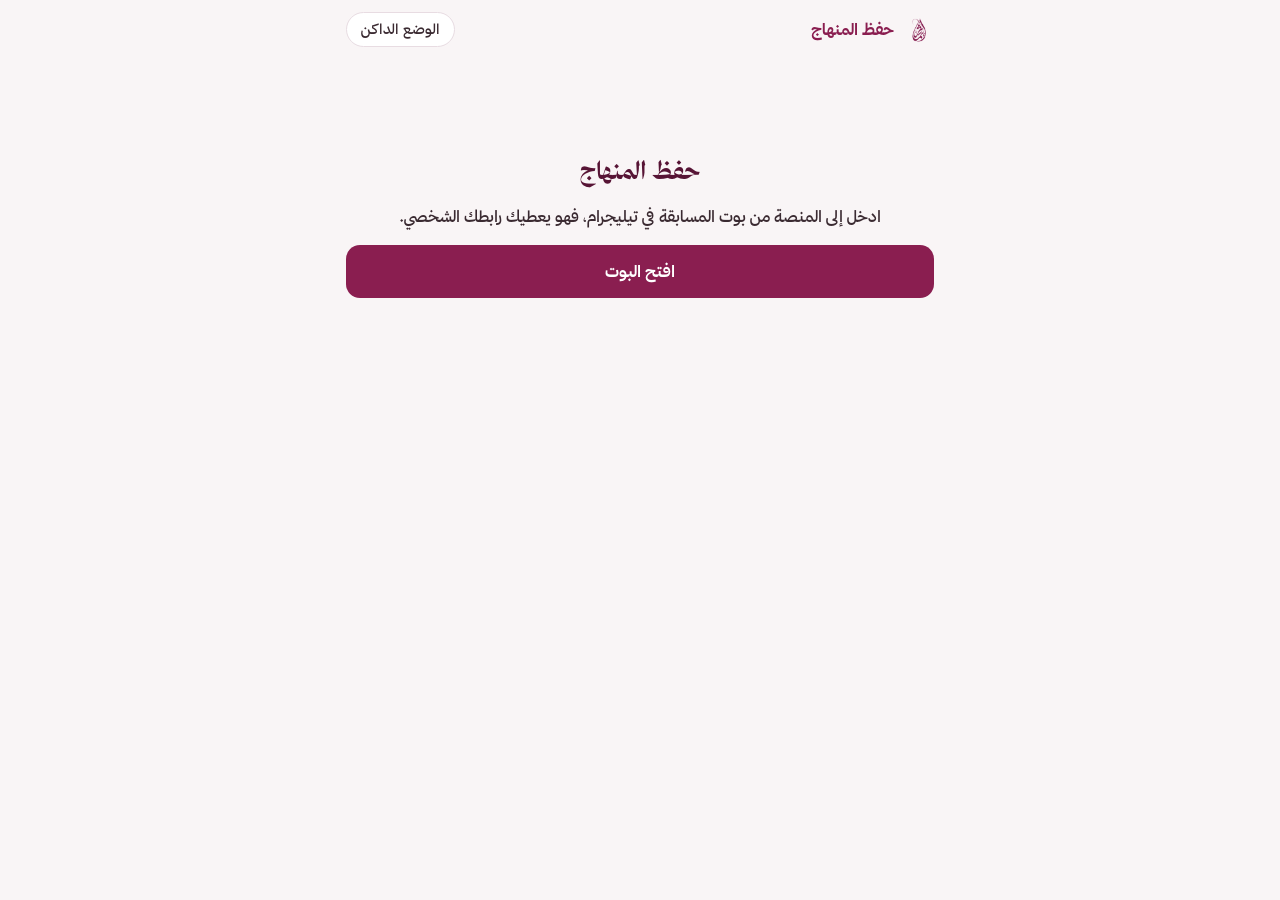
<file: index.html>
<!doctype html>
<html lang="ar" dir="rtl">
<head>
<meta charset="utf-8">
<meta name="viewport" content="width=device-width, initial-scale=1, viewport-fit=cover">
<title>حفظ المنهاج</title>
<meta name="theme-color" content="#8a1e50">
<meta name="description" content="منصة حفظ المنهاج لطلاب مسابقة حفظ المنهاج">
<link rel="manifest" href="manifest.webmanifest">
<link rel="icon" href="icons/icon-192.png">
<link rel="apple-touch-icon" href="icons/icon-192.png">
<link rel="stylesheet" href="app.css?v=20261120c">
<script>try{var t=localStorage.getItem('hm.theme');if(t)document.documentElement.setAttribute('data-theme',t);}catch(e){}</script>
<script defer src="https://telegram.org/js/telegram-web-app.js"></script>
</head>
<body>
<div id="app" class="app">
  <header class="top">
    <div class="brand"><img src="icons/icon-192.png" alt="" width="30" height="30"><span>حفظ المنهاج</span></div>
    <div class="top-actions">
      <button class="icon-btn" id="themeBtn" type="button" aria-label="تبديل الوضع الداكن والفاتح"></button>
    </div>
  </header>
  <div id="player" class="player" hidden></div>
  <main id="view" class="view" tabindex="-1"><p class="muted" style="text-align:center;padding-top:20vh">جارٍ التحميل…</p></main>
  <nav class="tabs" aria-label="الأقسام">
    <a href="#home" data-tab="home"><span class="ti">⌂</span>الرئيسية</a>
    <a href="#session" data-tab="session"><span class="ti">◉</span>جلسة اليوم</a>
    <a href="#review" data-tab="review"><span class="ti">↻</span>المراجعة</a>
    <a href="#stats" data-tab="stats"><span class="ti">▤</span>الإحصاءات</a>
  </nav>
</div>
<div id="sheet" class="sheet" hidden><div class="sheet-card" role="dialog" aria-modal="true"><div id="sheetBody"></div></div></div>
<div id="toast" class="toast" role="status" aria-live="polite" hidden></div>
<script defer src="config.js?v=20261120c"></script>
<script defer src="rules.js?v=20261120c"></script>
<script defer src="api.js?v=20261120c"></script>
<script defer src="app.js?v=20261120c"></script>
</body>
</html>
</file>
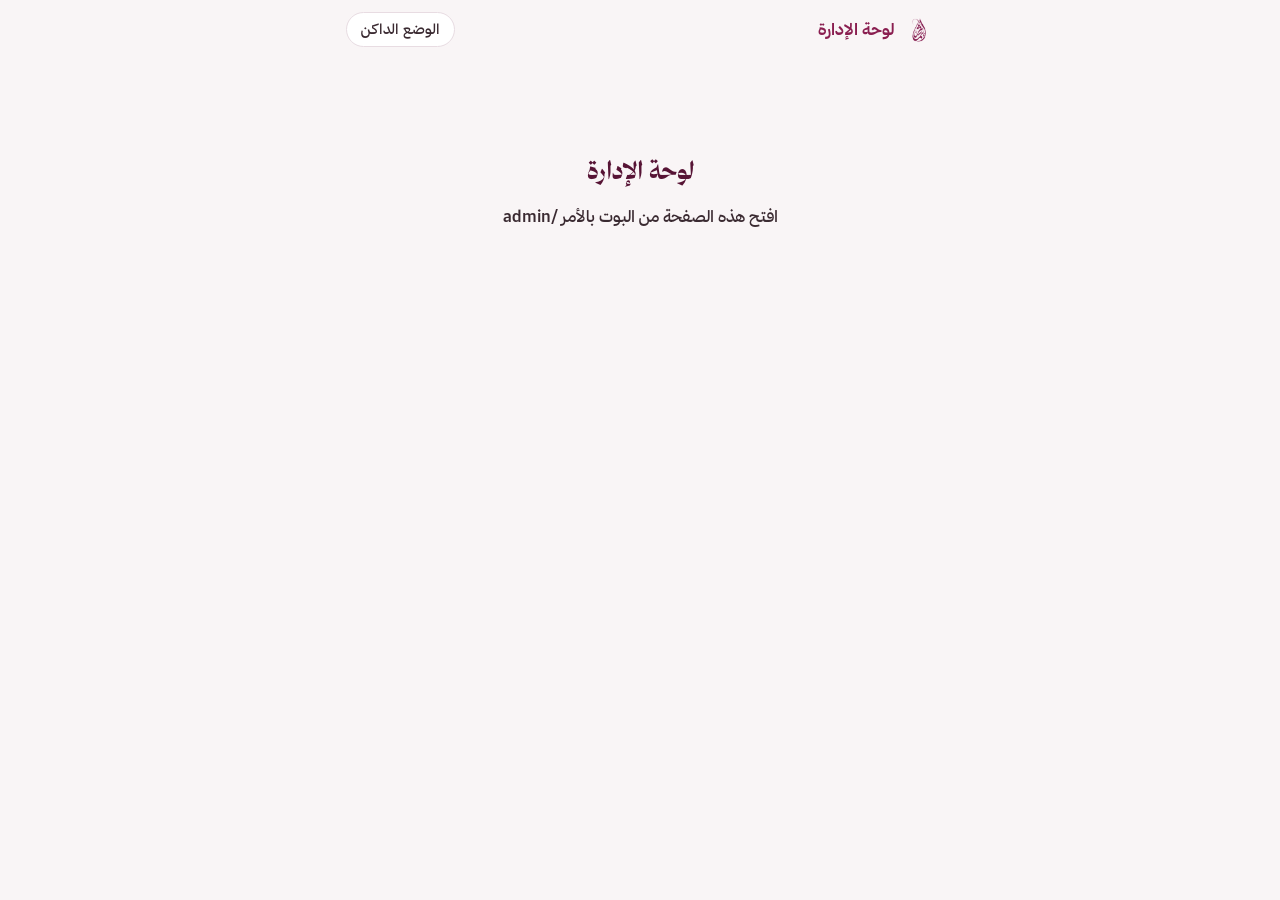
<file: admin.html>
<!doctype html>
<html lang="ar" dir="rtl">
<head>
<meta charset="utf-8">
<meta name="viewport" content="width=device-width, initial-scale=1, viewport-fit=cover">
<title>إدارة حفظ المنهاج</title>
<meta name="theme-color" content="#8a1e50">
<meta name="robots" content="noindex">
<link rel="icon" href="icons/icon-192.png">
<link rel="stylesheet" href="app.css?v=20261120c">
<link rel="stylesheet" href="admin.css?v=20261120c">
<script>try{var t=localStorage.getItem('hm.theme');if(t)document.documentElement.setAttribute('data-theme',t);}catch(e){}</script>
<script defer src="https://telegram.org/js/telegram-web-app.js"></script>
</head>
<body class="admin">
<div class="app">
  <header class="top">
    <div class="brand"><img src="icons/icon-192.png" alt="" width="30" height="30"><span>لوحة الإدارة</span></div>
    <div class="top-actions"><button class="icon-btn" id="themeBtn" type="button" aria-label="تبديل الوضع الداكن والفاتح"></button></div>
  </header>
  <nav class="atabs" id="atabs" role="tablist" aria-label="أقسام الإدارة" hidden>
    <button type="button" role="tab" data-tab="today" aria-selected="true">اليوم</button>
    <button type="button" role="tab" data-tab="students" aria-selected="false">الطلاب</button>
    <button type="button" role="tab" data-tab="rates" aria-selected="false">النِّسَب</button>
    <button type="button" role="tab" data-tab="msg" aria-selected="false">الرسائل</button>
  </nav>
  <main id="view" class="view" tabindex="-1"></main>
</div>
<div id="sheet" class="sheet" hidden><div class="sheet-card" role="dialog" aria-modal="true"><div id="sheetBody"></div></div></div>
<div id="toast" class="toast" role="status" aria-live="polite" hidden></div>
<script defer src="config.js?v=20261120c"></script>
<script defer src="rules.js?v=20261120c"></script>
<script defer src="api.js?v=20261120c"></script>
<script defer src="admin.js?v=20261120c"></script>
</body>
</html>
</file>
<file: app.css>
/* هوية أثر بألوان إثمار. الخط العام في متغير واحد --font-ui ليسهل تبديله. */
@font-face{font-family:"Thmanyah Sans";font-weight:500;font-display:swap;src:url(fonts/thmanyahsans-Medium.otf) format("opentype")}
@font-face{font-family:"Thmanyah Sans";font-weight:700;font-display:swap;src:url(fonts/thmanyahsans-Bold.otf) format("opentype")}
@font-face{font-family:"Thmanyah Serif Display";font-weight:700;font-display:swap;src:url(fonts/thmanyahserifdisplay-Bold.otf) format("opentype")}
/* خط الآيات: خط الرسم العثماني – حفص (KFGQPC HAFS Uthmanic Script) من مجمع الملك فهد، كما في الكتاب */
@font-face{font-family:"KFGQPC Hafs";font-display:swap;src:url(fonts/UthmanicHafs_V22.ttf) format("truetype")}
/* خط نص الحفظ: لوتس لطفي، قريب من خط الكتاب */
@font-face{font-family:"Lotus Lotfi";font-weight:400;font-display:swap;src:url(fonts/LotusLotfi-Regular.ttf) format("truetype")}
@font-face{font-family:"Lotus Lotfi";font-weight:700;font-display:swap;src:url(fonts/LotusLotfi-Bold.ttf) format("truetype")}

:root{
  --bg:#f9f5f6; --surface:#ffffff; --surface-2:#f3eef0; --ink:#3a2a31; --ink-2:#6d5862; --line:#e8dce2;
  --primary:#8a1e50; --primary-deep:#571435; --primary-soft:#f3d9e4; --on-primary:#ffffff;
  --accent:#fa9020; --accent-soft:#fdecd8; --accent-ink:#8f4a06;
  --ok:#2f7a4f; --ok-soft:#e5f3eb; --late:#9a6a00; --late-soft:#fbf1d9; --miss:#a33a3a; --miss-soft:#f8e3e3;
  --shadow:0 1px 2px rgba(87,20,53,.06),0 6px 20px rgba(87,20,53,.06);
  --font-ui:"Thmanyah Sans",system-ui,sans-serif;
  --font-head:"Thmanyah Serif Display","Thmanyah Sans",serif;
  --font-quran:"KFGQPC Hafs","Scheherazade New",serif;
  --font-text:"Lotus Lotfi","Noto Naskh Arabic",serif;
  --tabs-h:64px;
}
@media (prefers-color-scheme: dark){:root:not([data-theme="light"]){
  --bg:#1a1216; --surface:#241a1f; --surface-2:#2e2128; --ink:#f3e9ed; --ink-2:#c3adb7; --line:#3d2b34;
  --primary:#e58bb4; --primary-deep:#f6dbe7; --primary-soft:#3b2230; --on-primary:#1a1216;
  --accent:#fba653; --accent-soft:#3a2917; --accent-ink:#fcc68d;
  --ok:#86d4a6; --ok-soft:#1c3226; --late:#f0c96b; --late-soft:#352a12; --miss:#f19a9a; --miss-soft:#3a1d1d;
  --shadow:0 1px 2px rgba(0,0,0,.3); color-scheme:dark }}
:root[data-theme="dark"]{
  --bg:#1a1216; --surface:#241a1f; --surface-2:#2e2128; --ink:#f3e9ed; --ink-2:#c3adb7; --line:#3d2b34;
  --primary:#e58bb4; --primary-deep:#f6dbe7; --primary-soft:#3b2230; --on-primary:#1a1216;
  --accent:#fba653; --accent-soft:#3a2917; --accent-ink:#fcc68d;
  --ok:#86d4a6; --ok-soft:#1c3226; --late:#f0c96b; --late-soft:#352a12; --miss:#f19a9a; --miss-soft:#3a1d1d;
  --shadow:0 1px 2px rgba(0,0,0,.3); color-scheme:dark }

*{box-sizing:border-box}
html,body{height:100%}
body{margin:0;background:var(--bg);color:var(--ink);font-family:var(--font-ui);font-weight:500;font-size:16px;line-height:1.8;-webkit-tap-highlight-color:transparent}
button,input,select,textarea{font:inherit;color:inherit}
button{cursor:pointer}
:focus-visible{outline:3px solid var(--accent);outline-offset:2px}
[hidden]{display:none!important}
h1,h2,h3{margin:0;font-family:var(--font-head);font-weight:700;line-height:1.4;text-wrap:balance}
h1{font-size:1.55rem;color:var(--primary-deep)}
h2{font-size:1.2rem;color:var(--primary-deep)}
h3{font-size:1rem;font-family:var(--font-ui)}
p{margin:0}
.muted{color:var(--ink-2)}
.small{font-size:.86rem}
.num{font-variant-numeric:tabular-nums}

.app{max-width:620px;margin-inline:auto;min-height:100%;padding-left:max(16px,env(safe-area-inset-left,0px));padding-right:max(16px,env(safe-area-inset-right,0px));padding-bottom:calc(var(--tabs-h) + 24px + env(safe-area-inset-bottom,0px))}
.top{display:flex;align-items:center;justify-content:space-between;gap:12px;padding-block:calc(12px + env(safe-area-inset-top,0px)) 8px}
.brand{display:flex;align-items:center;gap:10px;font-weight:700;color:var(--primary)}
.brand img{border-radius:8px}
.icon-btn{border:1px solid var(--line);background:var(--surface);border-radius:999px;padding:4px 14px;font-size:.88rem}
.view{display:grid;gap:16px;padding-top:8px;outline:none}

/* tabs */
.tabs{position:fixed;inset:auto 0 0 0;z-index:20;display:grid;grid-template-columns:repeat(4,1fr);background:var(--surface);border-top:1px solid var(--line);padding:6px max(8px,env(safe-area-inset-right,0px)) calc(6px + env(safe-area-inset-bottom,0px)) max(8px,env(safe-area-inset-left,0px))}
.tabs a{display:grid;justify-items:center;gap:0;text-decoration:none;color:var(--ink-2);font-size:.78rem;font-weight:700;padding:4px 0;border-radius:12px}
.tabs .ti{font-size:1.15rem;line-height:1.3}
.tabs a[aria-current="page"]{color:var(--primary);background:var(--primary-soft)}
@media (min-width:700px){.tabs{max-width:620px;margin-inline:auto;border:1px solid var(--line);border-radius:18px 18px 0 0}}

/* surfaces */
.card{background:var(--surface);border:1px solid var(--line);border-radius:18px;padding:16px;display:grid;gap:12px;box-shadow:var(--shadow);min-width:0}
.card.flat{box-shadow:none}
.row{display:flex;align-items:center;justify-content:space-between;gap:10px;flex-wrap:wrap}
.stack{display:grid;gap:8px}
.chip{display:inline-flex;align-items:center;gap:4px;border-radius:999px;padding:1px 10px;font-size:.78rem;font-weight:700;background:var(--surface-2);color:var(--ink-2);white-space:nowrap}
.chip.ok{background:var(--ok-soft);color:var(--ok)} .chip.late{background:var(--late-soft);color:var(--late)}
.chip.miss{background:var(--miss-soft);color:var(--miss)} .chip.today{background:var(--accent-soft);color:var(--accent-ink)}
.btn{border:0;border-radius:14px;padding:12px 18px;font-weight:700;background:var(--primary);color:var(--on-primary);text-align:center;text-decoration:none;display:inline-flex;align-items:center;justify-content:center;gap:8px}
.btn.wide{width:100%}
.btn.soft{background:var(--primary-soft);color:var(--primary-deep)}
.btn.ghost{background:transparent;border:1px solid var(--line);color:var(--ink)}
.btn:disabled{opacity:.45;cursor:not-allowed}
.seg{display:flex;flex-wrap:wrap;gap:6px}
.seg button{border:1px solid var(--line);background:var(--surface);border-radius:999px;padding:3px 12px;font-size:.84rem;font-weight:700;color:var(--ink-2)}
.seg button[aria-pressed="true"]{background:var(--primary);border-color:var(--primary);color:var(--on-primary)}

/* home */
.hello{display:grid;gap:4px;padding-top:4px}
.motiv{background:var(--primary-soft);color:var(--primary-deep);border-radius:16px;padding:12px 16px;font-weight:700}
.today-card{background:linear-gradient(160deg,var(--primary) 0%,var(--primary-deep) 100%);color:#fff;border:0}
:root[data-theme="dark"] .today-card{background:linear-gradient(160deg,#6d1940 0%,#3d0f26 100%)}
@media (prefers-color-scheme: dark){:root:not([data-theme="light"]) .today-card{background:linear-gradient(160deg,#6d1940 0%,#3d0f26 100%)}}
.today-card h2{color:#fff;font-size:1.3rem}
.today-card .muted{color:#f3d9e4}
.today-card .btn{background:#fff;color:#571435}
.progress{display:grid;gap:6px}
.bar{height:10px;background:var(--surface-2);border-radius:999px;overflow:hidden}
.bar span{display:block;height:100%;background:var(--accent);border-radius:999px}
.today-card .bar{background:rgba(255,255,255,.18)}
.notice{background:var(--accent-soft);color:var(--accent-ink);border-radius:14px;padding:10px 14px;font-weight:700}
.sched{display:grid;gap:0;margin:0;padding:0;list-style:none}
.sched li{display:grid;grid-template-columns:4.6em 1fr auto;gap:10px;align-items:center;padding:9px 2px;border-bottom:1px solid var(--line)}
.sched li:last-child{border-bottom:0}
.sched .d{font-size:.8rem;color:var(--ink-2);line-height:1.4}
.sched .t{font-weight:700;line-height:1.5;min-width:0}
.sched .t small{display:block;font-weight:500;color:var(--ink-2)}
.sched li.is-today{background:var(--accent-soft);border-radius:12px;padding-inline:8px}
.rank{display:grid;gap:0;margin:0;padding:0;list-style:none}
.rank li{display:grid;grid-template-columns:2.2em 1fr auto;gap:10px;align-items:center;padding:8px 4px;border-bottom:1px solid var(--line)}
.rank li:last-child{border-bottom:0}
.rank .p{width:28px;height:28px;border-radius:50%;display:grid;place-items:center;background:var(--surface-2);font-weight:700;font-size:.85rem}
.rank li:nth-child(1) .p{background:#f6d27a;color:#5a3d00} .rank li:nth-child(2) .p{background:#dcdde2;color:#3b3d44} .rank li:nth-child(3) .p{background:#e9b48a;color:#5a2d0c}
.rank li.me{background:var(--primary-soft);border-radius:12px}
.rank .pts{font-weight:700;color:var(--primary)}
.mypos{display:flex;justify-content:space-between;align-items:center;gap:8px;background:var(--surface-2);border-radius:12px;padding:8px 12px;font-weight:700}

/* session */
.sess-head{display:grid;gap:6px}
.crumb{font-size:.82rem;color:var(--accent-ink);font-weight:700}
.tools{display:flex;gap:8px;flex-wrap:wrap}
.tools .btn{padding:8px 12px;font-size:.88rem}
.item-card{padding:18px;gap:14px}
.item-meta{display:flex;justify-content:space-between;align-items:center;gap:8px;font-size:.8rem;color:var(--ink-2);font-weight:700}
.line{display:grid;gap:2px}
.line .lb{font-size:.74rem;font-weight:700;color:var(--accent-ink)}
.tx{white-space:pre-line;font-family:var(--font-text);font-size:1.42rem;line-height:2;border-radius:8px;overflow-wrap:anywhere}
.tx.matn{font-weight:400;color:var(--ink)}
.tx .lead{font-weight:500;color:var(--ink-2)}
.quran{font-family:var(--font-quran);font-size:1.55rem;line-height:2.3;color:var(--primary-deep);text-align:center}
.quran-intro{font-size:.9rem;color:var(--ink-2)}
.quran-ref{text-align:center;font-size:.84rem;color:var(--ink-2)}
.tx.hide,.quran.hide{color:transparent!important;cursor:pointer;user-select:none;background:repeating-linear-gradient(90deg,var(--primary-soft) 0 72%,transparent 72% 100%);background-size:48px 100%}
.tx.hide *{color:transparent!important}
.reveal-hint{font-size:.78rem;color:var(--ink-2);text-align:center}
.segnav{display:flex;align-items:center;justify-content:space-between;gap:8px;font-size:.84rem;color:var(--ink-2);font-weight:700}
.segnav button{border:1px solid var(--line);background:var(--surface);border-radius:10px;padding:2px 12px}
.counter{display:flex;align-items:center;justify-content:space-between;gap:10px;background:var(--surface-2);border-radius:14px;padding:8px 10px}
.counter .c{font-weight:700;font-variant-numeric:tabular-nums}
.counter .tap{border:0;background:var(--primary);color:var(--on-primary);border-radius:12px;padding:10px 18px;font-weight:700;font-size:1rem;min-width:7.5em}
.counter .tgt{display:flex;align-items:center;gap:6px;font-size:.82rem;color:var(--ink-2)}
.counter input{width:3.4em;border:1px solid var(--line);border-radius:8px;padding:2px 6px;background:var(--surface);text-align:center}
.nav2{display:grid;grid-template-columns:1fr 1fr;gap:10px}
.dots{display:flex;gap:5px;flex-wrap:wrap;justify-content:center}
.dots button{width:12px;height:12px;border-radius:50%;border:0;padding:0;background:var(--line)}
.dots button.seen{background:var(--primary-soft);box-shadow:inset 0 0 0 2px var(--primary)}
.dots button.cur{background:var(--primary)}
.full-list{display:grid;gap:14px}
.full-list .ch-title{font-family:var(--font-head);color:var(--primary);text-align:center;padding-top:6px}
.done-box{background:var(--ok-soft);color:var(--ok);border-radius:14px;padding:12px 14px;font-weight:700}
.video-frame{position:relative;width:100%;aspect-ratio:16/9;max-width:100%;border-radius:14px;overflow:hidden;background:#000}
.video-frame iframe{position:absolute;inset:0;width:100%;height:100%;border:0}

/* focus mode */
body.focus .top,body.focus .tabs,body.focus .hide-in-focus{display:none!important}
.focusbar{display:flex;justify-content:space-between;align-items:center;gap:8px;background:var(--primary);color:var(--on-primary);border-radius:14px;padding:8px 14px;font-weight:700;position:sticky;top:calc(8px + env(safe-area-inset-top,0px));z-index:5}
.focusbar button{border:0;background:rgba(255,255,255,.2);color:inherit;border-radius:10px;padding:4px 12px;font-weight:700}
.focusbar .clock{font-size:1.25rem;font-variant-numeric:tabular-nums;letter-spacing:.02em}

/* review & quiz */
.quiz-q{font-weight:700;font-size:1.05rem}
.opts{display:grid;gap:8px}
.opts button{text-align:start;border:1.5px solid var(--line);background:var(--surface);border-radius:12px;padding:10px 14px;line-height:1.7}
.opts button.right{border-color:var(--ok);background:var(--ok-soft)}
.opts button.wrong{border-color:var(--miss);background:var(--miss-soft)}
.grade{display:grid;grid-template-columns:1fr 1fr;gap:10px}
.stat-grid{display:grid;grid-template-columns:repeat(2,minmax(0,1fr));gap:10px}
.stat{background:var(--surface);border:1px solid var(--line);border-radius:16px;padding:12px 14px;display:grid;gap:2px}
.stat b{font-size:1.5rem;color:var(--primary);font-variant-numeric:tabular-nums;line-height:1.3}
.stat span{font-size:.82rem;color:var(--ink-2)}

/* sheet & toast */
.sheet{position:fixed;inset:0;z-index:40;background:rgba(26,18,22,.45);display:flex;align-items:flex-end;justify-content:center}
.sheet-card{background:var(--surface);width:100%;max-width:620px;border-radius:22px 22px 0 0;padding:20px max(16px,env(safe-area-inset-right,0px)) calc(20px + env(safe-area-inset-bottom,0px)) max(16px,env(safe-area-inset-left,0px));display:grid;gap:12px;max-height:88vh;overflow:auto}
.sheet-card #sheetBody{display:grid;gap:12px}
.toast{position:fixed;z-index:50;left:50%;transform:translateX(-50%);bottom:calc(var(--tabs-h) + 18px + env(safe-area-inset-bottom,0px));background:var(--ink);color:var(--bg);border-radius:12px;padding:8px 16px;font-weight:700;max-width:90vw;text-align:center}
.demo-flag{background:var(--late-soft);color:var(--late);border-radius:12px;padding:6px 12px;font-size:.82rem;font-weight:700;text-align:center}
.gate{display:grid;gap:14px;text-align:center;padding-top:10vh}
@media (prefers-reduced-motion: no-preference){.btn,.seg button,.opts button,.dots button{transition:background .15s,border-color .15s,transform .1s}.counter .tap:active{transform:scale(.97)}}

/* آية داخل حديث أو فائدة: بخط الآيات ولونها */
.q{font-family:var(--font-quran);font-weight:400;color:var(--primary);font-size:.95em}
.tx.hide .q{color:transparent!important}
.quran-intro,.tx .lead{font-family:var(--font-text)}

/* ---------- بطاقات التذكّر ----------
   البطاقة تنقلب ثلاثيًّا: الوجهان في خانة شبكة واحدة فيأخذ الارتفاع أطولَهما،
   والسحب على .fc والقلب على .fc-in فلا يتعارض التحويلان. */
.fc-hero{background:linear-gradient(160deg,var(--primary) 0%,var(--primary-deep) 100%);color:#fff;border:0;grid-template-columns:1fr auto;align-items:center;gap:14px 12px;padding:18px}
:root[data-theme="dark"] .fc-hero{background:linear-gradient(160deg,#6d1940 0%,#3d0f26 100%)}
@media (prefers-color-scheme: dark){:root:not([data-theme="light"]) .fc-hero{background:linear-gradient(160deg,#6d1940 0%,#3d0f26 100%)}}
.fc-hero-txt{display:grid;gap:2px;min-width:0}
.fc-hero-txt b{font-family:var(--font-head);font-size:1.45rem;line-height:1.4}
.fc-hero-txt .small{color:#f3d9e4}
.fc-hero .fc-go{grid-column:1/-1;background:#fff;color:#571435}
.fc-pile{position:relative;width:62px;height:76px}
.fc-pile i{position:absolute;inset:0;border-radius:12px;background:rgba(255,255,255,.95);box-shadow:0 4px 10px rgba(0,0,0,.18)}
.fc-pile i:nth-child(1){transform:rotate(-12deg) translateX(-6px);opacity:.45}
.fc-pile i:nth-child(2){transform:rotate(-5deg) translateX(-2px);opacity:.7}
.fc-pile i:nth-child(3){transform:rotate(4deg);background:linear-gradient(#fff,#fff) padding-box;border:2px solid #fa9020}
.decks{display:grid;grid-template-columns:repeat(2,minmax(0,1fr));gap:10px}
.deck{display:grid;gap:2px;justify-items:start;text-align:start;background:var(--surface);border:1px solid var(--line);border-radius:18px;padding:14px;box-shadow:var(--shadow);min-width:0;line-height:1.5}
.deck i{font-style:normal;font-size:1.35rem;line-height:1.2;margin-bottom:4px}
.deck b{font-size:.98rem;color:var(--primary-deep)}
.deck span{font-size:.78rem;color:var(--ink-2)}
.deck:disabled{opacity:.5;cursor:not-allowed}
.deck:not(:disabled):active{transform:scale(.98)}
.card.flat{box-shadow:none;background:var(--surface-2);border:0;padding:12px 14px}
.card.flat .row{display:flex;justify-content:space-between;align-items:center;gap:8px}

.fc-top{display:grid;grid-template-columns:auto 1fr auto;align-items:center;gap:12px}
.fc-top .icon-btn{width:38px;height:38px;padding:0;display:grid;place-items:center;font-size:1rem}
.fc-prog{height:8px;background:var(--surface-2);border-radius:999px;overflow:hidden}
.fc-prog i{display:block;height:100%;background:var(--accent);border-radius:999px;transition:width .35s ease}
.fc-title{text-align:center;font-size:.84rem;font-weight:700;color:var(--ink-2);margin-top:-6px}
.fc-stage{padding-block:2px 4px}
.fc{position:relative;perspective:1400px;touch-action:pan-y;user-select:none;-webkit-user-select:none;cursor:pointer;outline:none;border-radius:24px}
.fc:focus-visible{outline:3px solid var(--accent);outline-offset:4px}
.fc-in{display:grid;transform-style:preserve-3d;-webkit-transform-style:preserve-3d;transition:transform .55s cubic-bezier(.2,.75,.25,1)}
.fc.flipped .fc-in{transform:rotateY(180deg)}
.fc-face{grid-area:1/1;-webkit-backface-visibility:hidden;backface-visibility:hidden;background:var(--surface);border:1px solid var(--line);border-radius:24px;box-shadow:0 2px 4px rgba(87,20,53,.06),0 14px 34px rgba(87,20,53,.10);padding:24px 20px 18px;min-height:min(360px,56vh);display:flex;flex-direction:column;gap:10px;min-width:0}
.fc-front{transform:rotateY(0deg) translateZ(1px);justify-content:center;text-align:center;align-items:center;background:radial-gradient(120% 80% at 50% 0%,var(--primary-soft) 0%,var(--surface) 62%)}
.fc-back{transform:rotateY(180deg) translateZ(1px);border-top:4px solid var(--accent)}
.fc-k{align-self:center;background:var(--primary-soft);color:var(--primary-deep);border-radius:999px;padding:2px 14px;font-size:.78rem;font-weight:700}
.fc-back .fc-k{background:var(--accent-soft);color:var(--accent-ink)}
.fc-intro{font-family:var(--font-text);color:var(--ink-2);font-size:1.05rem}
.fc-cue.quran{font-size:1.85rem;line-height:2.2}
.fc-cue.tx{font-size:1.6rem;line-height:1.9;white-space:normal}
.fc-cue.fc-small{font-size:1.28rem}
.fc-nar{font-size:1.05rem;color:var(--ink-2);white-space:normal}
.fc-ask{margin-top:6px;font-weight:700;color:var(--primary);font-size:1rem}
.fc-hint{margin-top:auto;padding-top:10px;font-size:.78rem;color:var(--ink-2);display:flex;align-items:center;gap:6px}
.fc-hint::before{content:"↻";font-size:1rem;color:var(--accent)}
.fc-hintbox{width:100%;background:var(--surface-2);border-radius:14px;padding:8px 12px;font-size:1.15rem;line-height:1.9;white-space:normal;color:var(--ink-2)}
.fc-hintbox.quran{font-size:1.35rem;color:var(--primary-deep)}
.fc-back .line .lb{font-size:.78rem}
.fc-back .tx{font-size:1.38rem}
.fc-tag{position:absolute;top:18px;z-index:2;padding:4px 14px;border-radius:10px;font-weight:700;font-size:1.05rem;border:2.5px solid;opacity:0;pointer-events:none;background:var(--surface)}
.fc-tag-ok{left:16px;color:var(--ok);border-color:var(--ok);transform:rotate(-10deg)}
.fc-tag-no{right:16px;color:var(--miss);border-color:var(--miss);transform:rotate(10deg)}
#fcCtl{display:grid;gap:10px}
.fc-q{text-align:center;font-weight:700;font-size:.95rem}
.fc-grade{display:grid;grid-auto-flow:column;grid-auto-columns:1fr;gap:8px}
.fc-grade button{border:0;border-radius:16px;padding:12px 6px;font-weight:700;font-size:.98rem;display:grid;gap:0;line-height:1.5;min-height:62px;align-content:center}
.fc-grade button small{font-weight:500;font-size:.74rem;opacity:.85}
.fc-grade .g0{background:var(--miss-soft);color:var(--miss)}
.fc-grade .g1{background:var(--late-soft);color:var(--late)}
.fc-grade .g2{background:var(--ok);color:#fff}
:root[data-theme="dark"] .fc-grade .g2{color:#10231a}
@media (prefers-color-scheme: dark){:root:not([data-theme="light"]) .fc-grade .g2{color:#10231a}}
.fc-grade button:active{transform:scale(.97)}
.fc-hint2{text-align:center;font-size:.76rem;color:var(--ink-2)}
.fc-hintbtn{padding:9px 14px;font-size:.9rem}
.fc-done{text-align:center;justify-items:center;padding:26px 18px}
.fc-ring{width:72px;height:72px;border-radius:50%;display:grid;place-items:center;font-size:2rem;font-weight:700;background:var(--ok-soft);color:var(--ok)}
.fc-sum{display:grid;grid-template-columns:repeat(3,minmax(0,1fr));gap:8px;width:100%}
.fc-sum div{border-radius:14px;padding:10px 4px;display:grid;line-height:1.4}
.fc-sum b{font-size:1.5rem;font-variant-numeric:tabular-nums}
.fc-sum span{font-size:.78rem;font-weight:700}
.fc-sum .s2{background:var(--ok-soft);color:var(--ok)} .fc-sum .s1{background:var(--late-soft);color:var(--late)} .fc-sum .s0{background:var(--miss-soft);color:var(--miss)}
@media (prefers-reduced-motion: no-preference){
  .fc-enter{animation:fcIn .38s cubic-bezier(.2,.75,.25,1) both}
  .fc-done{animation:fcIn .4s ease both}
  .fc-ring{animation:fcPop .5s .1s cubic-bezier(.3,1.6,.5,1) both}
  .deck{transition:transform .12s}
}
@keyframes fcIn{from{opacity:0;transform:translateY(16px) scale(.96)}to{opacity:1;transform:none}}
@keyframes fcPop{from{transform:scale(.4);opacity:0}to{transform:none;opacity:1}}
/* من يفضّل تقليل الحركة: تلاشٍ بدل الدوران */
@media (prefers-reduced-motion: reduce){
  .fc-in,.fc.flipped .fc-in{transform:none;transition:none}
  .fc-front,.fc-back{transform:none;transition:opacity .2s}
  .fc-back,.fc.flipped .fc-front{opacity:0;visibility:hidden}
  .fc.flipped .fc-back{opacity:1;visibility:visible}
}
@media (min-width:700px){.decks{grid-template-columns:repeat(4,minmax(0,1fr))}}
/* أزرار التقييم تبقى في متناول الإبهام ولو طال النص على ظهر البطاقة */
#fcCtl:has(.fc-grade){position:sticky;bottom:calc(var(--tabs-h) - 6px + env(safe-area-inset-bottom,0px));z-index:6;background:var(--bg);padding:10px 0 18px;box-shadow:0 -14px 14px -6px var(--bg)}

/* ======================= الإصدار الثاني ======================= */
.center{text-align:center}
/* زر «تم الإنجاز» الأخضر في كل مكان */
.btn.done-btn{background:var(--ok);color:#fff}
:root[data-theme="dark"] .btn.done-btn{color:#10231a}
@media (prefers-color-scheme: dark){:root:not([data-theme="light"]) .btn.done-btn{color:#10231a}}
.today-card .btn.done-btn{background:#2f9e62;color:#fff}
.today-card .nav2 .btn{min-height:48px}
.done-line{background:rgba(255,255,255,.14);border-radius:12px;padding:8px 12px;font-weight:700}
.mini-acts{display:flex;gap:6px}
.mini-acts .btn{padding:6px 12px;min-width:44px}
.streak{display:inline-flex;align-items:center;gap:6px;align-self:start;background:var(--accent-soft);color:var(--accent-ink);border-radius:999px;padding:4px 14px;font-weight:700;font-size:.88rem}
.streak-chip{grid-column:1/-1;justify-self:start;background:rgba(255,255,255,.16);color:#fff;border-radius:999px;padding:2px 12px;font-size:.82rem;font-weight:700}
.motiv{position:relative;padding-inline-start:44px}
.motiv::before{content:"❝";position:absolute;inset-inline-start:14px;top:6px;font-size:1.6rem;line-height:1;color:var(--primary);opacity:.55}

/* رأس الجلسة */
.sess-top{display:flex;align-items:flex-start;justify-content:space-between;gap:12px}
.sess-title{display:grid;gap:2px;min-width:0}
.sess-title h1 small{font-size:.9rem;color:var(--ink-2);font-family:var(--font-ui)}
.tool-btn{flex:none;display:inline-flex;align-items:center;gap:6px;border:1px solid var(--line);background:var(--surface);border-radius:999px;padding:6px 14px;font-weight:700;font-size:.88rem;color:var(--primary-deep);box-shadow:var(--shadow)}
.tool-btn span{font-size:1rem;line-height:1}
/* مفتاح «النص / صفحة الكتاب» */
.switch{position:relative;display:grid;grid-template-columns:1fr 1fr;background:var(--surface-2);border-radius:14px;padding:4px;isolation:isolate}
.switch button{position:relative;z-index:1;border:0;background:none;border-radius:11px;padding:8px;font-weight:700;color:var(--ink-2);transition:color .2s}
.switch button[aria-selected="true"]{color:var(--primary-deep)}
.switch i{position:absolute;z-index:0;top:4px;bottom:4px;inset-inline-start:4px;width:calc(50% - 4px);background:var(--surface);border-radius:11px;box-shadow:0 1px 3px rgba(87,20,53,.12);transition:transform .28s cubic-bezier(.2,.75,.25,1)}
.switch button:nth-child(2)[aria-selected="true"] ~ i{transform:translateX(-100%)}
/* خطوات الحفظ الثلاث */
.steps{display:grid;grid-template-columns:repeat(3,1fr);gap:6px;position:relative}
.steps button{display:flex;align-items:center;justify-content:center;gap:6px;border:1.5px solid var(--line);background:var(--surface);border-radius:14px;padding:8px 4px;font-weight:700;font-size:.88rem;color:var(--ink-2);line-height:1.3}
.steps button b{display:grid;place-items:center;width:22px;height:22px;border-radius:50%;background:var(--surface-2);font-size:.78rem;flex:none}
.steps button[aria-pressed="true"]{border-color:var(--primary);background:var(--primary-soft);color:var(--primary-deep)}
.steps button[aria-pressed="true"] b{background:var(--primary);color:var(--on-primary)}
.step-hint{font-size:.82rem;color:var(--ink-2);text-align:center;margin-top:-8px}
/* بطاقة العنصر */
.swipe-wrap{overflow-x:clip;margin-inline:-6px;padding:4px 6px 10px}
.item-card{touch-action:pan-y;border-radius:22px;padding:18px 18px 12px;box-shadow:0 2px 4px rgba(87,20,53,.05),0 12px 30px rgba(87,20,53,.08)}
.chip-k{background:var(--primary-soft);color:var(--primary-deep);border-radius:999px;padding:1px 12px}
hr.joint{border:0;border-top:1.5px dashed var(--line);margin:4px 0}
.span-row{display:flex;flex-wrap:wrap;justify-content:center;gap:4px 16px;border-top:1px solid var(--line);padding-top:8px}
.link-btn{border:0;background:none;color:var(--primary);font-weight:700;font-size:.88rem;padding:4px 2px}
.swipe-tip{text-align:center;font-size:.74rem;color:var(--ink-2);margin-top:-8px}
@media (prefers-reduced-motion: no-preference){
  .slide-next{animation:slideNext .32s cubic-bezier(.2,.75,.25,1) both}
  .slide-prev{animation:slidePrev .32s cubic-bezier(.2,.75,.25,1) both}
  .view.enter > *{animation:rise .32s cubic-bezier(.2,.75,.25,1) both}
  .view.enter > *:nth-child(2){animation-delay:.03s} .view.enter > *:nth-child(3){animation-delay:.06s} .view.enter > *:nth-child(4){animation-delay:.09s}
  .sheet-card{animation:sheetUp .3s cubic-bezier(.2,.75,.25,1) both}
  .sheet{animation:fade .2s ease both}
}
@keyframes slideNext{from{opacity:0;transform:translateX(-40px)}to{opacity:1;transform:none}}
@keyframes slidePrev{from{opacity:0;transform:translateX(40px)}to{opacity:1;transform:none}}
@keyframes rise{from{opacity:0;transform:translateY(8px)}to{opacity:1;transform:none}}
@keyframes sheetUp{from{transform:translateY(40px);opacity:.6}to{transform:none;opacity:1}}
@keyframes fade{from{opacity:0}to{opacity:1}}
/* الشريط السفلي الثابت */
.sbar{position:sticky;bottom:calc(var(--tabs-h) - 6px + env(safe-area-inset-bottom,0px));z-index:6;display:grid;gap:8px;background:var(--bg);padding:10px 0 18px;box-shadow:0 -14px 14px -6px var(--bg)}
body.focus .sbar{bottom:0}
.sbar-row{display:grid;grid-template-columns:56px 1fr 56px;gap:8px}
.nav-b{border:1px solid var(--line);background:var(--surface);border-radius:16px;font-size:1.6rem;line-height:1;color:var(--primary);font-weight:700;min-height:56px}
.nav-b:disabled{opacity:.35}
.sbar .tap{border:0;background:var(--primary);color:var(--on-primary);border-radius:16px;display:flex;align-items:center;justify-content:center;gap:12px;font-weight:700;font-size:1.05rem;min-height:56px}
.sbar .tap b{font-size:1.35rem;background:rgba(255,255,255,.18);border-radius:10px;padding:0 12px;min-width:2.4em}
.sbar .tap b small{font-size:.8rem;opacity:.85}
.sbar .tap.bump{animation:bump .25s ease}
@keyframes bump{50%{transform:scale(.96)}}
.done-chip{border:0;background:var(--ok-soft);color:var(--ok);border-radius:14px;padding:10px 14px;font-weight:700;display:flex;justify-content:space-between;align-items:center;gap:8px;text-align:start;line-height:1.5}
.done-chip small{font-weight:700;text-decoration:underline;flex:none}
/* صفحات الكتاب */
.pages{display:flex;gap:12px;overflow-x:auto;scroll-snap-type:x mandatory;padding:4px 2px 10px;scrollbar-width:none;outline:none}
.pages::-webkit-scrollbar{display:none}
.pg{flex:0 0 86%;scroll-snap-align:center;margin:0;display:grid;gap:6px}
.pg button{border:1px solid var(--line);padding:0;background:#fff;border-radius:14px;overflow:hidden;box-shadow:var(--shadow);cursor:zoom-in}
.pg.mine button{border:2px solid var(--accent)}
.pg img{display:block;width:100%;height:auto}
.pg figcaption{text-align:center;font-size:.8rem;color:var(--ink-2)}
.pg figcaption b{color:var(--accent-ink)}
.pg-tools{display:flex;align-items:center;justify-content:space-between;gap:8px;font-weight:700;font-size:.86rem}
.pg-tools .btn{padding:8px 12px;font-size:.84rem}
@media (min-width:700px){.pg{flex-basis:70%}}
.zoom{position:fixed;inset:0;z-index:60;background:rgba(20,12,16,.94);display:grid;grid-template-rows:auto 1fr}
.zoom-bar{display:flex;align-items:center;gap:8px;padding:calc(10px + env(safe-area-inset-top,0px)) 12px 10px;color:#fff;font-weight:700}
.zoom-bar span{flex:1;text-align:center}
.zoom-bar button{border:0;background:rgba(255,255,255,.14);color:#fff;border-radius:12px;width:44px;height:40px;font-size:1.2rem}
.zoom-box{overflow:auto;touch-action:pan-x pan-y pinch-zoom;padding:0 8px 16px}
.zoom-box img{display:block;width:100%;height:auto;margin-inline:auto;background:#fff;border-radius:6px;transition:width .2s}
/* أوراق السؤال والتقييم والنجاح */
.ask{display:grid;justify-items:center;text-align:center;gap:4px;padding-top:4px}
.ask-ico{font-size:2rem}
.rates{display:grid;gap:8px}
.rate{display:flex;justify-content:space-between;align-items:center;border:1.5px solid var(--line);background:var(--surface);border-radius:16px;padding:14px 16px;font-size:1.02rem;text-align:start}
.rate span{font-size:.82rem;color:var(--ink-2);font-weight:500}
.rate.r-excellent{border-color:var(--ok);background:var(--ok-soft);color:var(--ok)}
.rate.r-good{border-color:var(--late);background:var(--late-soft);color:var(--late)}
.rate.r-weak{border-color:var(--miss);background:var(--miss-soft);color:var(--miss)}
.rate.busy{opacity:.6}
.win .fc-ring{margin-bottom:4px}
.pts-big{font-family:var(--font-head);font-size:2.4rem;color:var(--ok);line-height:1.2}
.pts-big small{font-size:1rem}
.lbl{font-weight:700;font-size:.88rem;color:var(--ink-2)}
.opt-grid{display:grid;grid-template-columns:1fr 1fr;gap:8px}
.opt{display:grid;gap:0;text-align:start;border:1.5px solid var(--line);background:var(--surface);border-radius:14px;padding:10px 12px;line-height:1.5}
.opt span{font-size:.76rem;color:var(--ink-2)}
.opt[aria-pressed="true"]{border-color:var(--primary);background:var(--primary-soft);color:var(--primary-deep)}
.tgt-row{display:flex;align-items:center;justify-content:space-between;gap:10px;background:var(--surface-2);border-radius:14px;padding:8px 12px;font-weight:700;font-size:.9rem}
.tgt-row input{width:6em;border:1px solid var(--line);border-radius:10px;padding:6px 8px;background:var(--surface);text-align:center}
/* الاختبار */
.opts-2{grid-template-columns:1fr 1fr}
.opts button.qopt{font-family:var(--font-quran);font-size:1.3rem;text-align:center}
.opts-2 button{text-align:center;font-family:var(--font-text);font-size:1.15rem}
.fc-time{display:inline-flex;gap:4px;margin-inline-start:10px;background:var(--accent-soft);color:var(--accent-ink);border-radius:999px;padding:0 10px}
.zoom{background:#140c10}
.sheet-card:focus{outline:none}
.blank{display:inline-block;min-width:4.2em;height:1.1em;vertical-align:-.15em;border-bottom:2.5px solid var(--accent);background:var(--accent-soft);border-radius:6px 6px 0 0;margin-inline:4px}
.blank.ok{min-width:0;height:auto;padding:0 6px;color:var(--ok);background:var(--ok-soft);border-color:var(--ok)}
/* زر لوحة الإدارة: يظهر للمديرين فقط */
.admin-link{display:grid;grid-template-columns:auto 1fr auto;grid-template-rows:auto auto;align-items:center;gap:0 12px;background:var(--surface);border:1.5px solid var(--primary);border-radius:16px;padding:10px 14px;text-decoration:none;color:var(--primary-deep)}
.admin-link span{grid-row:1/3;font-size:1.4rem}
.admin-link small{grid-column:2;color:var(--ink-2);font-size:.78rem}
.admin-link i{grid-row:1/3;grid-column:3;font-style:normal;font-size:1.2rem;color:var(--primary)}

/* ===== v3: بطاقة اليوم الواحدة ===== */
.hero{gap:14px;padding:18px}
.hero-top{display:flex;flex-wrap:wrap;justify-content:space-between;align-items:baseline;gap:4px 12px;font-size:.9rem;color:#f3d9e4}
.hero-top b{color:#fff;font-size:1rem}
.hero-note{background:rgba(250,144,32,.22);color:#fff;border-radius:12px;padding:8px 12px;font-weight:700;font-size:.9rem}
.hero-task{display:grid;gap:2px}
.hero-task .small{color:#f3d9e4}
.hero-task h2{font-size:1.45rem;line-height:1.5}
.hero-task p{color:#f3d9e4}
.hero-quote{margin:0;position:relative;font-family:var(--font-text);font-size:1.2rem;line-height:1.9;color:#fff;background:rgba(255,255,255,.1);border-radius:14px;padding:12px 16px 12px 16px;padding-inline-start:46px}
.hero-quote::before{content:"❝";position:absolute;inset-inline-start:14px;top:8px;font-size:1.7rem;line-height:1;color:#fa9020}
.today-card .btn.hero-2{background:rgba(255,255,255,.16);color:#fff}
.hero .streak-chip{justify-self:start}

/* ===== v3: جهّز جلستك ===== */
.sess-acts{display:flex;gap:6px;flex:none}
.setup{gap:16px}
.setup h2{font-size:1.25rem}
.set-row{display:grid;gap:8px}
.set-row .step-hint{margin-top:0}
.setup .seg button{padding:6px 14px;font-size:.88rem}
.go-btn{min-height:54px;font-size:1.1rem}
.setup .link-btn{justify-self:center}

/* ===== v3: مشغّل التسجيل الصوتي ===== */
.player{position:sticky;top:0;z-index:15;margin-inline:-4px;padding-top:calc(4px + env(safe-area-inset-top,0px));background:var(--bg);display:grid;gap:8px;margin-bottom:6px}
.player[hidden]{display:none}
.pl-video{display:none;border-radius:14px;overflow:hidden;background:#000}
.player.watch .pl-video{display:block}
.pl-video video{display:block;width:100%;max-height:34vh;background:#000}
.pl-bar{display:flex;align-items:center;gap:8px;background:var(--surface);border:1px solid var(--line);border-radius:16px;padding:8px 10px;box-shadow:var(--shadow)}
.pl-main{flex:none;width:42px;height:42px;border-radius:50%;border:0;background:var(--primary);color:var(--on-primary);font-size:1rem;display:grid;place-items:center}
.player.loading .pl-main{animation:plPulse 1s ease-in-out infinite}
@keyframes plPulse{50%{opacity:.5}}
.pl-info{flex:1;min-width:0;display:grid;gap:0}
.pl-info b{font-size:.82rem;white-space:nowrap;overflow:hidden;text-overflow:ellipsis}
.pl-seek{display:flex;align-items:center;gap:8px}
.pl-seek input{flex:1;min-width:0;accent-color:var(--primary);height:18px}
.pl-time{flex:none;font-size:.72rem;color:var(--ink-2);font-variant-numeric:tabular-nums}
.pl-err{font-size:.78rem;color:var(--miss);font-weight:700}
.pl-btn{flex:none;border:1px solid var(--line);background:var(--surface-2);color:var(--ink);border-radius:10px;padding:4px 8px;font-weight:700;font-size:.78rem;min-height:34px}
.pl-x{width:34px;padding:0}
@media (prefers-reduced-motion: reduce){.player.loading .pl-main{animation:none}}
@media (max-width:380px){.pl-btn[data-act="pl-back"]{display:none}}
.setup{gap:14px;padding:14px 16px}
.set-row{gap:6px}
.go-bar{padding-top:6px}
.pl-video iframe{display:block;width:100%;aspect-ratio:16/9;border:0;background:#000}
.player.watch .pl-main,.player.watch .pl-seek,.player.watch [data-act="pl-back"]{display:none}
</file>
<file: admin.css>
/* لوحة الإدارة: تبني على app.css */
body.admin .app{padding-bottom:calc(24px + env(safe-area-inset-bottom,0px))}
.atabs{position:sticky;top:0;z-index:10;display:grid;grid-template-columns:repeat(4,1fr);gap:4px;background:var(--bg);padding:6px 0 8px}
.atabs button{border:0;background:var(--surface-2);border-radius:12px;padding:8px 4px;font-weight:700;color:var(--ink-2)}
.atabs button[aria-selected="true"]{background:var(--primary);color:var(--on-primary)}
.filters{display:grid;gap:6px}
.wchips{display:flex;gap:8px;overflow-x:auto;padding-bottom:4px;scrollbar-width:none}
.wchips::-webkit-scrollbar{display:none}
.wchips button{flex:none;display:grid;border:1.5px solid var(--line);background:var(--surface);border-radius:14px;padding:6px 14px;line-height:1.4;text-align:center}
.wchips button span{font-size:.74rem;color:var(--ink-2)}
.wchips button[aria-pressed="true"]{border-color:var(--primary);background:var(--primary-soft);color:var(--primary-deep)}
.kpi{grid-template-columns:auto 1fr;align-items:center;gap:16px}
.kpi-txt{display:grid;gap:2px}
.kpi-txt p{font-size:1.05rem}
.ring{--p:0;width:86px;height:86px;border-radius:50%;display:grid;place-items:center;background:conic-gradient(var(--ok) calc(var(--p)*1%),var(--surface-2) 0)}
.ring b{display:grid;place-items:center;width:66px;height:66px;border-radius:50%;background:var(--surface);font-size:1.15rem;font-variant-numeric:tabular-nums}
.ok-t{color:var(--ok)} .miss-t{color:var(--miss)}
.cnt{display:inline-block;background:var(--surface-2);color:var(--ink-2);border-radius:999px;padding:0 9px;font-size:.8rem;font-family:var(--font-ui);vertical-align:middle}
.two{display:grid;gap:12px}
@media (min-width:700px){.two{grid-template-columns:1fr 1fr;align-items:start}}
.plist ul,.slist ul,.log,.names{list-style:none;margin:0;padding:0;display:grid}
.plist li button,.slist li button{width:100%;border:0;background:none;text-align:start;display:grid;grid-template-columns:1fr auto;gap:0 8px;padding:9px 2px;border-bottom:1px solid var(--line);line-height:1.5}
.plist li:last-child button,.slist li:last-child button{border-bottom:0}
.plist .nm{font-weight:700}
.plist .mt{grid-row:2;font-size:.78rem;color:var(--ink-2)}
.plist .sb{grid-row:1/3;grid-column:2;align-self:center;font-size:.78rem;color:var(--ink-2);text-align:end}
.slist li button{grid-template-columns:2em 1fr auto auto;align-items:center}
.slist .pos{color:var(--ink-2);font-size:.85rem}
.slist .nm{font-weight:700;min-width:0}
.slist .nm small{display:block;font-weight:500;font-size:.76rem;color:var(--ink-2)}
.slist .pts{font-weight:700;color:var(--primary);text-align:center;line-height:1.2}
.slist .pts small{display:block;font-size:.7rem;color:var(--ink-2);font-weight:500}
.search{width:100%;border:1.5px solid var(--line);border-radius:14px;padding:10px 14px;background:var(--surface)}
.hbar{display:grid;gap:4px;padding:6px 0}
.hb-l{display:flex;justify-content:space-between;font-weight:700}
.hb-t{height:10px;background:var(--surface-2);border-radius:999px;overflow:hidden}
.hb-t i{display:block;height:100%;background:var(--ok);border-radius:999px}
textarea{width:100%;border:1.5px solid var(--line);border-radius:14px;padding:10px 14px;background:var(--surface);resize:vertical;line-height:1.8}
.opt .cnt{margin-inline-start:4px}
.recv{background:var(--primary-soft);border:0}
.log li{border-bottom:1px solid var(--line);padding:8px 0;display:grid;gap:2px}
.log li:last-child{border-bottom:0}
.names li{display:flex;justify-content:space-between;padding:6px 0;border-bottom:1px solid var(--line)}
.names small{color:var(--ink-2)}
.tgmsg{background:var(--surface-2);border-radius:16px 16px 16px 4px;padding:12px 14px;display:grid;gap:10px;white-space:normal}
.tgbtn{justify-self:stretch;text-align:center;background:var(--surface);border-radius:10px;padding:6px;font-weight:700;color:var(--primary);font-size:.88rem}
</file>
